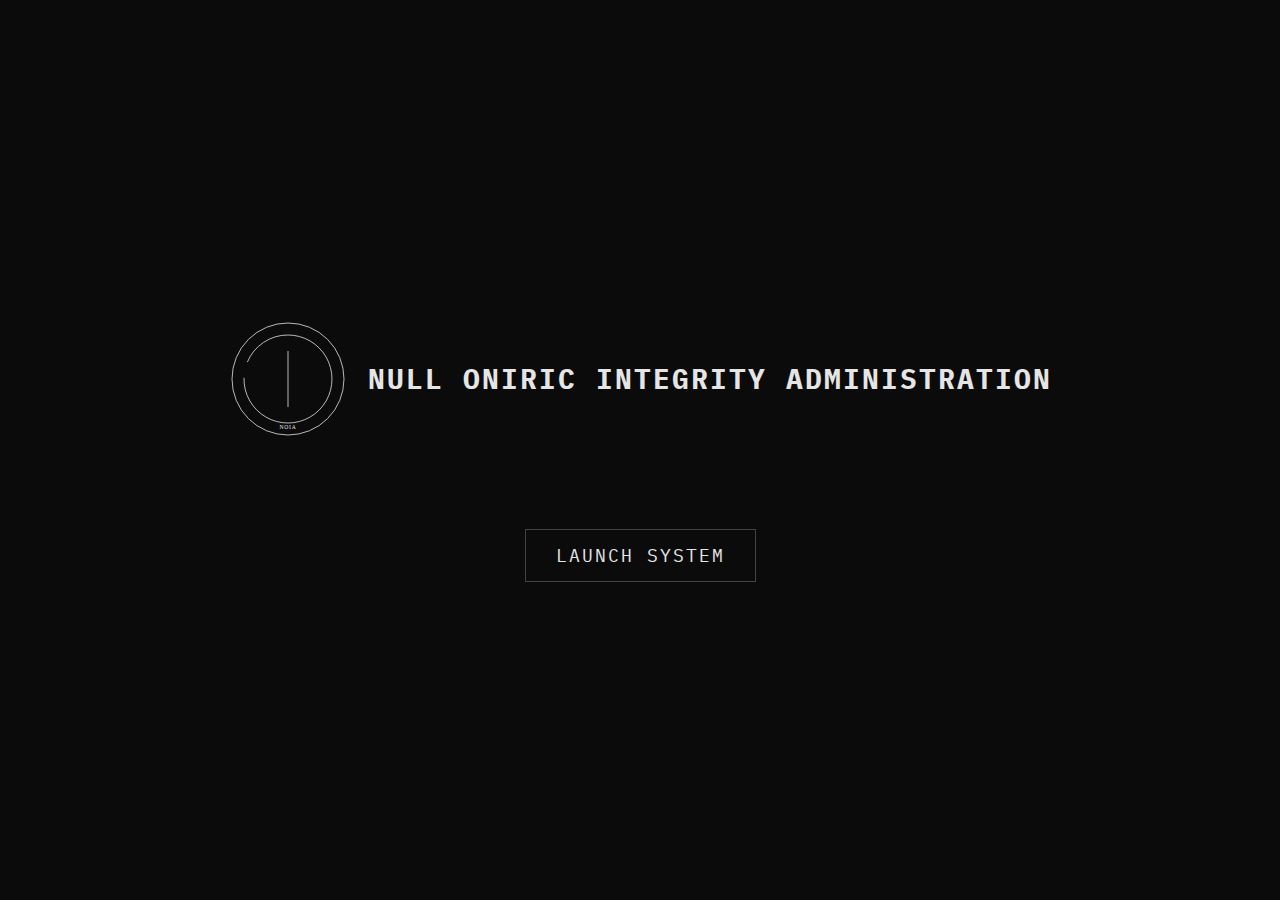
<file: index.html>
<!DOCTYPE html>
<html lang="en">
<head>
  <meta charset="UTF-8">
  <title>NOIA — System Access</title>
  <link rel="icon" type="image/svg+xml" href="Assets/noia-logo.svg">


  <!-- Fonts -->
  <link href="https://fonts.googleapis.com/css2?family=IBM+Plex+Mono:wght@400;600&display=swap" rel="stylesheet">

  <link rel="stylesheet" href="style.css">
</head>
<body class="launch-screen">
    <header>
      <div class="header-left">
        <img src="Assets/noia-logo.svg" alt="NOIA Seal" width="120">
      </div>
      <div class="header-right">
        <h1>NULL ONIRIC INTEGRITY ADMINISTRATION</h1>
      </div>
    </header>
  <div class="launch-container">
    <button class="launch-button" onclick="location.href='home.html'">
      LAUNCH SYSTEM
    </button>
  </div>

</body>
</html>
</file>
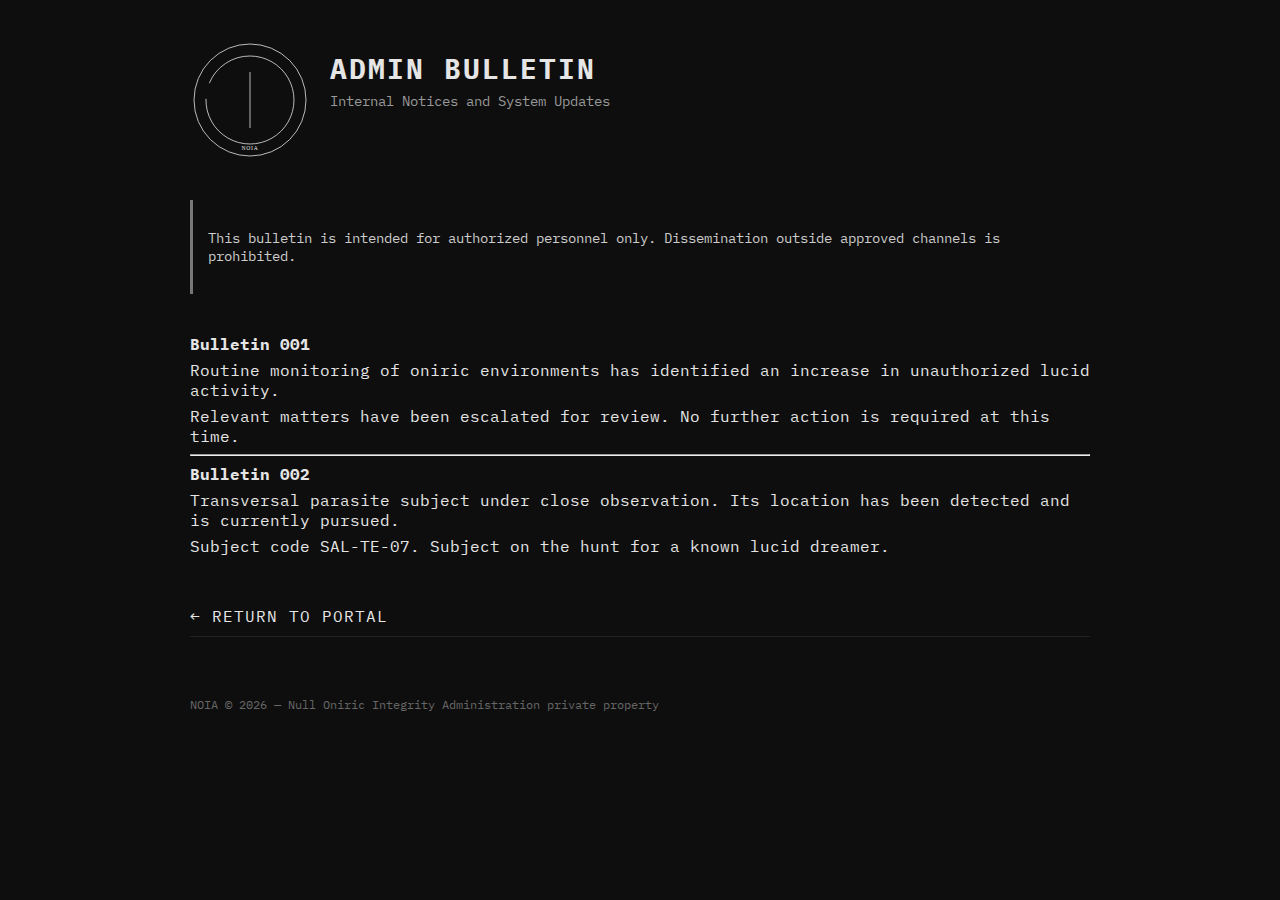
<file: admin-bulletin.html>
<!DOCTYPE html>
<html lang="en">
<head>
  <link rel="icon" type="image/svg+xml" href="Assets/noia-logo.svg">

  <!-- IBM Plex Mono font -->
  <link href="https://fonts.googleapis.com/css2?family=IBM+Plex+Mono:wght@400;600&display=swap" rel="stylesheet">
  <meta charset="UTF-8" />
  <title>NOIA — Admin Bulletin</title>
  <link rel="stylesheet" href="style.css" />
</head>
<body>

  <div class="container">
    <header>
      <div class="header-left">
        <img src="Assets/noia-logo.svg" alt="NOIA Seal" width="120">
      </div>
      <div class="header-right">
        <h1>ADMIN BULLETIN</h1>
        <p class="subtitle">Internal Notices and System Updates</p>
      </div>
    </header>

    <section class="warning">
      <p>
        This bulletin is intended for authorized personnel only.
        Dissemination outside approved channels is prohibited.
      </p>
    </section>

    <section class="status">
      <p><strong>Bulletin 001</strong></p>
      <p>
        Routine monitoring of oniric environments has identified
        an increase in unauthorized lucid activity.
      </p>
      <p>
        Relevant matters have been escalated for review.
        No further action is required at this time.
      </p>
    </section>
    <hr class="section-divider">
    <section class="status">
      <p><strong>Bulletin 002</strong></p>
      <p>
        Transversal parasite subject under close observation. 
        Its location has been detected and is currently pursued. 
      </p>
      <p>
        Subject code SAL-TE-07. 
        Subject on the hunt for a known lucid dreamer.
      </p>
    </section>

    <nav>
      <ul>
        <li>
          <a href="home.html">← RETURN TO PORTAL</a>
        </li>
      </ul>
    </nav>

    <footer>
      <p>NOIA © 2026 — Null Oniric Integrity Administration private property</p>
    </footer>
  </div>

</body>
</html>
</file>
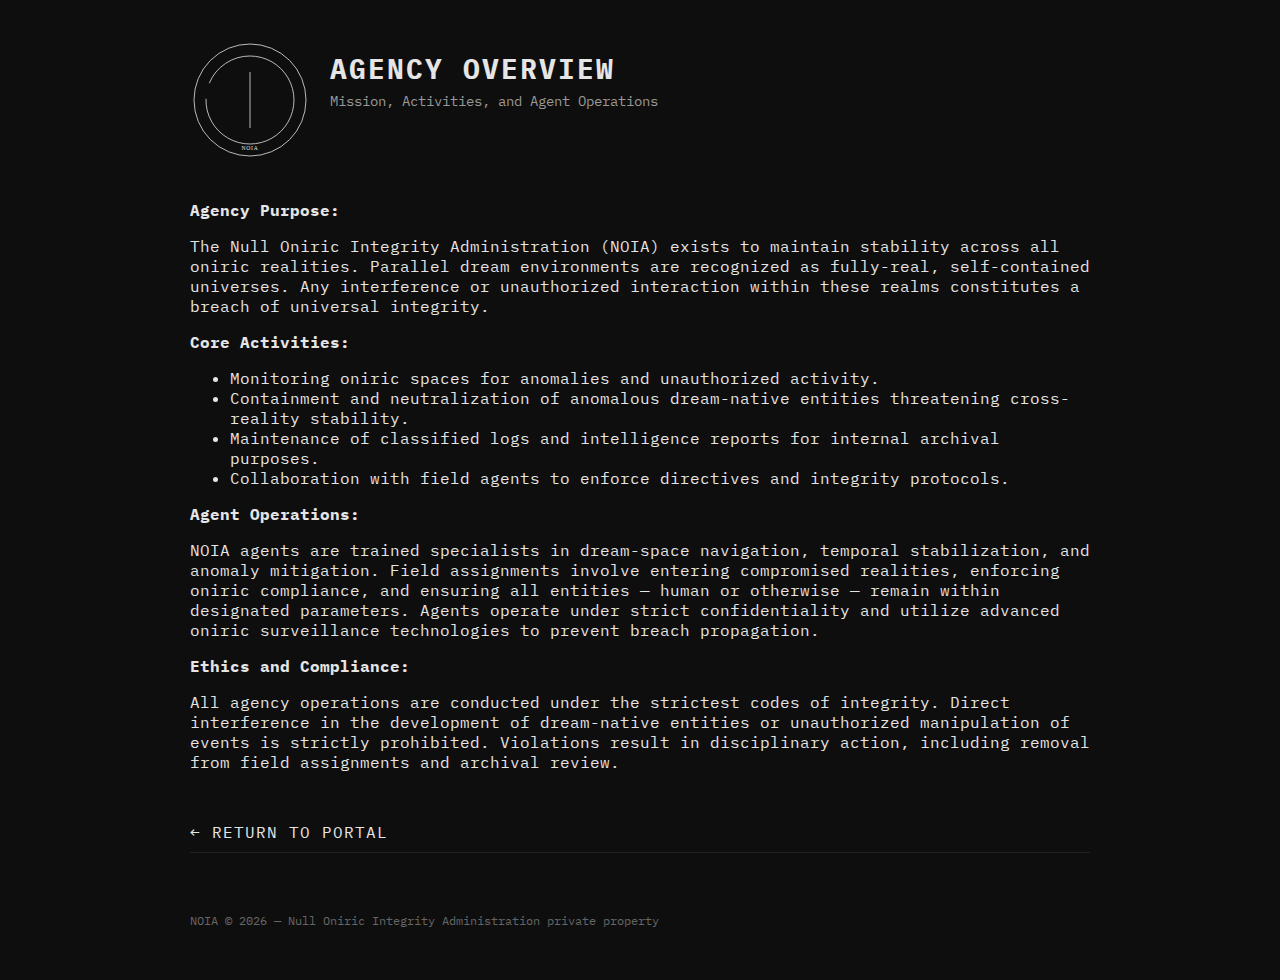
<file: agency-overview.html>
<!DOCTYPE html>
<html lang="en">
<head>
  <meta charset="UTF-8" />
  <title>NOIA — Agency Overview</title>

  <!-- Fonts -->
  <link href="https://fonts.googleapis.com/css2?family=IBM+Plex+Mono:wght@400;600&display=swap" rel="stylesheet">

  <link rel="icon" type="image/svg+xml" href="Assets/noia-logo.svg">
  <link rel="stylesheet" href="style.css" />
</head>
<body>

  <div class="container">
    <header>
      <div class="header-left">
        <img src="Assets/noia-logo.svg" alt="NOIA Seal" width="120">
      </div>
      <div class="header-right">
        <h1>AGENCY OVERVIEW</h1>
        <p class="subtitle">Mission, Activities, and Agent Operations</p>
      </div>
    </header>

    <section class="overview">
      <p class="section-title"><strong>Agency Purpose:</strong></p>
      <p>
        The Null Oniric Integrity Administration (NOIA) exists to maintain stability across all oniric realities. 
        Parallel dream environments are recognized as fully-real, self-contained universes.  
        Any interference or unauthorized interaction within these realms constitutes a breach of universal integrity.
      </p>

      <p class="section-title"><strong>Core Activities:</strong></p>
      <ul>
        <li>Monitoring oniric spaces for anomalies and unauthorized activity.</li>
        <li>Containment and neutralization of anomalous dream-native entities threatening cross-reality stability.</li>
        <li>Maintenance of classified logs and intelligence reports for internal archival purposes.</li>
        <li>Collaboration with field agents to enforce directives and integrity protocols.</li>
      </ul>

      <p class="section-title"><strong>Agent Operations:</strong></p>
      <p>
        NOIA agents are trained specialists in dream-space navigation, temporal stabilization, and anomaly mitigation.  
        Field assignments involve entering compromised realities, enforcing oniric compliance, and ensuring all entities — human or otherwise — remain within designated parameters.  
        Agents operate under strict confidentiality and utilize advanced oniric surveillance technologies to prevent breach propagation.
      </p>

      <p class="section-title"><strong>Ethics and Compliance:</strong></p>
      <p>
        All agency operations are conducted under the strictest codes of integrity.  
        Direct interference in the development of dream-native entities or unauthorized manipulation of events is strictly prohibited.  
        Violations result in disciplinary action, including removal from field assignments and archival review.
      </p>
    </section>

    <nav>
      <ul>
        <li><a href="home.html">← RETURN TO PORTAL</a></li>
      </ul>
    </nav>

    <footer>
      <p>NOIA © 2026 — Null Oniric Integrity Administration private property</p>
    </footer>
  </div>

</body>
</html>
</file>
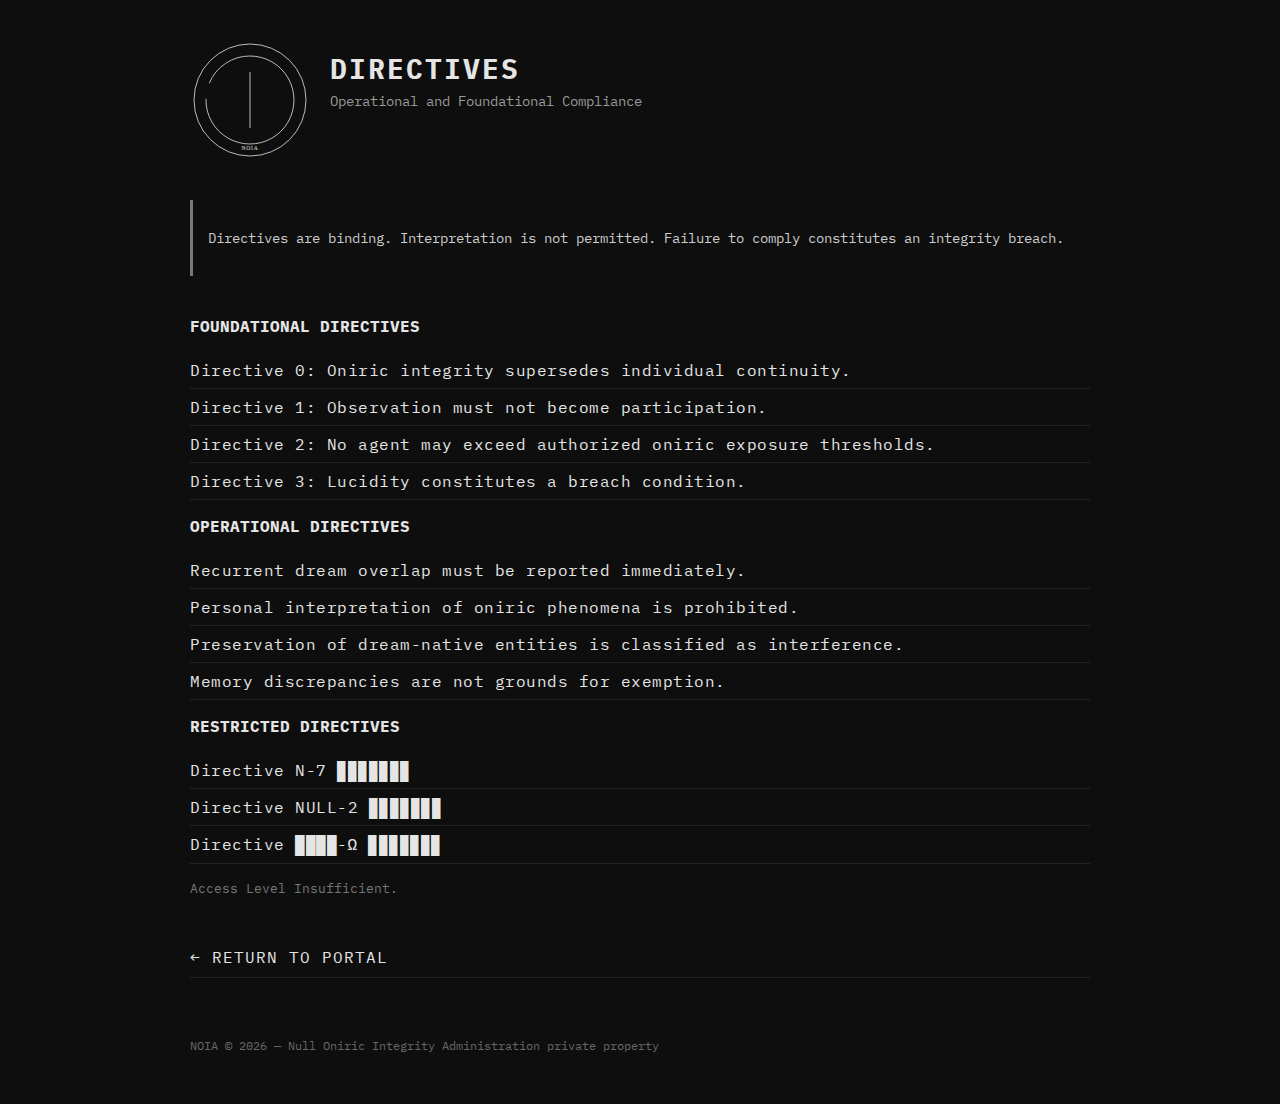
<file: directives.html>
<!DOCTYPE html>
<html lang="en">
<head>
  <!-- IBM Plex Mono font -->
  <link href="https://fonts.googleapis.com/css2?family=IBM+Plex+Mono:wght@400;600&display=swap" rel="stylesheet">
  <meta charset="UTF-8" />
  <title>NOIA — Directives</title>
  <link rel="stylesheet" href="style.css" />
</head>
<body>

  <div class="container">
    <header>
      <div class="header-left">
        <img src="Assets/noia-logo.svg" alt="NOIA Seal" width="120">
      </div>
      <div class="header-right">
        <h1>DIRECTIVES</h1>
        <p class="subtitle">Operational and Foundational Compliance</p>
      </div>
    </header>

    <section class="warning">
      <p>
        Directives are binding. Interpretation is not permitted.
        Failure to comply constitutes an integrity breach.
      </p>
    </section>

    <section class="status">
      <p><strong>FOUNDATIONAL DIRECTIVES</strong></p>
      <ul>
        <li>Directive 0: Oniric integrity supersedes individual continuity.</li>
        <li>Directive 1: Observation must not become participation.</li>
        <li>Directive 2: No agent may exceed authorized oniric exposure thresholds.</li>
        <li>Directive 3: Lucidity constitutes a breach condition.</li>
      </ul>
    </section>

    <section class="status">
      <p><strong>OPERATIONAL DIRECTIVES</strong></p>
      <ul>
        <li>Recurrent dream overlap must be reported immediately.</li>
        <li>Personal interpretation of oniric phenomena is prohibited.</li>
        <li>Preservation of dream-native entities is classified as interference.</li>
        <li>Memory discrepancies are not grounds for exemption.</li>
      </ul>
    </section>

    <section class="status">
      <p><strong>RESTRICTED DIRECTIVES</strong></p>
      <ul>
        <li>Directive N-7 ▉▉▉▉▉▉▉</li>
        <li>Directive NULL-2 ▉▉▉▉▉▉▉</li>
        <li>Directive ████-Ω ▉▉▉▉▉▉▉</li>
      </ul>
      <p style="color:#777; font-size:13px;">
        Access Level Insufficient.
      </p>
    </section>

    <nav>
      <ul>
        <li>
          <a href="home.html">← RETURN TO PORTAL</a>
        </li>
      </ul>
    </nav>

    <footer>
      <p>NOIA © 2026 — Null Oniric Integrity Administration private property</p>
    </footer>
  </div>

</body>
</html>
</file>
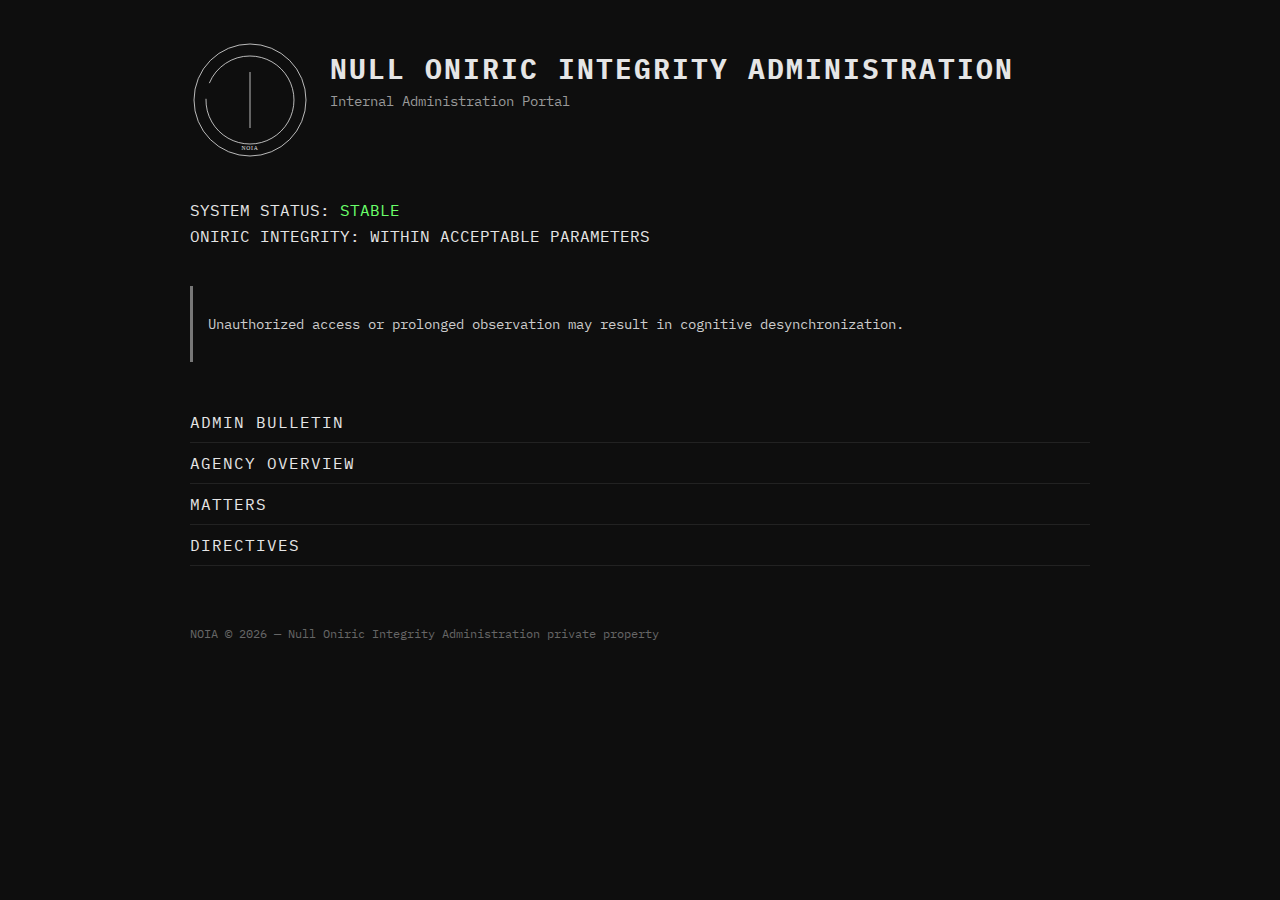
<file: home.html>
<!DOCTYPE html>
<html lang="en">
<head>
  <link rel="icon" type="image/svg+xml" href="Assets/noia-logo.svg">

  <!-- Special Elite font -->
  <link href="https://fonts.googleapis.com/css2?family=Special+Elite&display=swap" rel="stylesheet">
  <!-- IBM Plex Mono font -->
  <link href="https://fonts.googleapis.com/css2?family=IBM+Plex+Mono:wght@400;600&display=swap" rel="stylesheet">
  <meta charset="UTF-8" />
  <title>NOIA — Internal Administration Portal</title>
  <link rel="stylesheet" href="style.css" />
</head>
<body>

  <div class="container">
    <header>
    <div class="header-left">
        <img src="Assets/noia-logo.svg" alt="NOIA Seal" width="120">
    </div>
    <div class="header-right">
        <h1>NULL ONIRIC INTEGRITY ADMINISTRATION</h1>
        <p class="subtitle">Internal Administration Portal</p>
    </div>
    </header>


    <section class="status">
      <p>SYSTEM STATUS: <span class="ok">STABLE</span></p>
      <p>ONIRIC INTEGRITY: WITHIN ACCEPTABLE PARAMETERS</p>
    </section>

    <section class="warning">
      <p>
        Unauthorized access or prolonged observation may result in
        cognitive desynchronization.
      </p>
    </section>

    <nav>
      <ul>
        <li><a href="admin-bulletin.html">ADMIN BULLETIN</a></li>
        <li><a href="agency-overview.html">AGENCY OVERVIEW</a></li>
        <li><a href="matters.html">MATTERS</a></li>
        <li><a href="directives.html">DIRECTIVES</a></li>
      </ul>
    </nav>

    <footer>
      <p>NOIA © 2026 — Null Oniric Integrity Administration private property</p>
    </footer>
  </div>

</body>
</html>
</file>
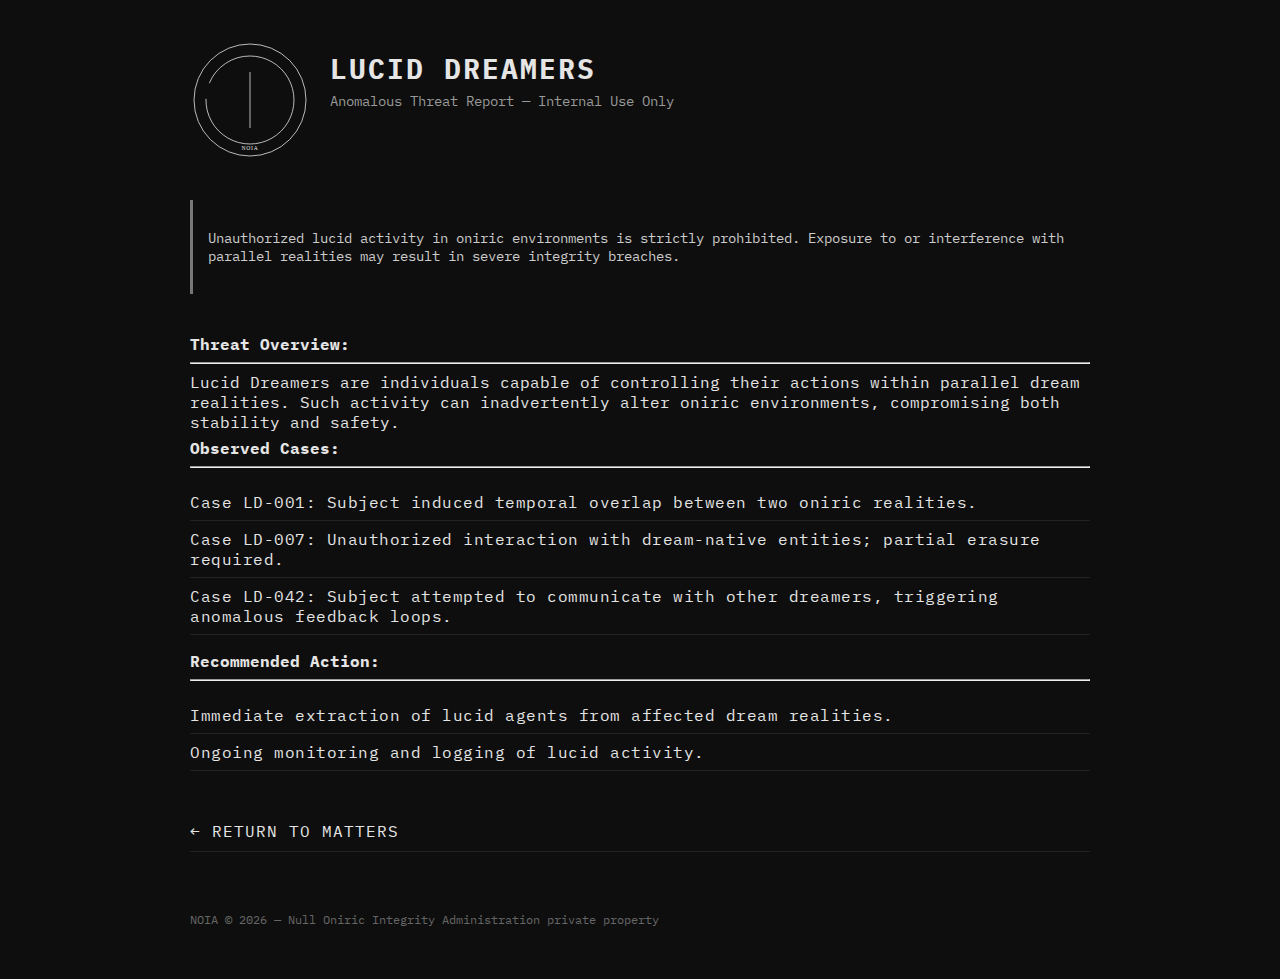
<file: lucid-dreamer.html>
<!DOCTYPE html>
<html lang="en">
<head>
  <meta charset="UTF-8" />
  <title>NOIA — Lucid Dreamers</title>

  <!-- Fonts -->
  <link href="https://fonts.googleapis.com/css2?family=IBM+Plex+Mono:wght@400;600&display=swap" rel="stylesheet">

  <link rel="icon" type="image/svg+xml" href="Assets/noia-logo.svg">
  <link rel="stylesheet" href="style.css" />
</head>
<body>

  <div class="container">
    <header>
      <div class="header-left">
        <img src="Assets/noia-logo.svg" alt="NOIA Seal" width="120">
      </div>
      <div class="header-right">
        <h1>LUCID DREAMERS</h1>
        <p class="subtitle">Anomalous Threat Report — Internal Use Only</p>
      </div>
    </header>

    <section class="warning">
      <p>
        Unauthorized lucid activity in oniric environments is strictly prohibited.
        Exposure to or interference with parallel realities may result in severe integrity breaches.
      </p>
    </section>

    <section class="status">
      <p><strong>Threat Overview:</strong></p>
      <hr class="section-divider">
      <p>
        Lucid Dreamers are individuals capable of controlling their actions within parallel dream realities.
        Such activity can inadvertently alter oniric environments, compromising both stability and safety.
      </p>

      <p><strong>Observed Cases:</strong></p>
      <hr class="section-divider">
      <ul>
        <li>Case LD-001: Subject induced temporal overlap between two oniric realities.</li>
        <li>Case LD-007: Unauthorized interaction with dream-native entities; partial erasure required.</li>
        <li>Case LD-042: Subject attempted to communicate with other dreamers, triggering anomalous feedback loops.</li>
      </ul>

      <p><strong>Recommended Action:</strong></p>
      <hr class="section-divider">
      <ul>
        <li>Immediate extraction of lucid agents from affected dream realities.</li>
        <li>Ongoing monitoring and logging of lucid activity.</li>
      </ul>
    </section>

    <nav>
      <ul>
        <li><a href="matters.html">← RETURN TO MATTERS</a></li>
      </ul>
    </nav>

    <footer>
      <p>NOIA © 2026 — Null Oniric Integrity Administration private property</p>
    </footer>
  </div>

</body>
</html>
</file>
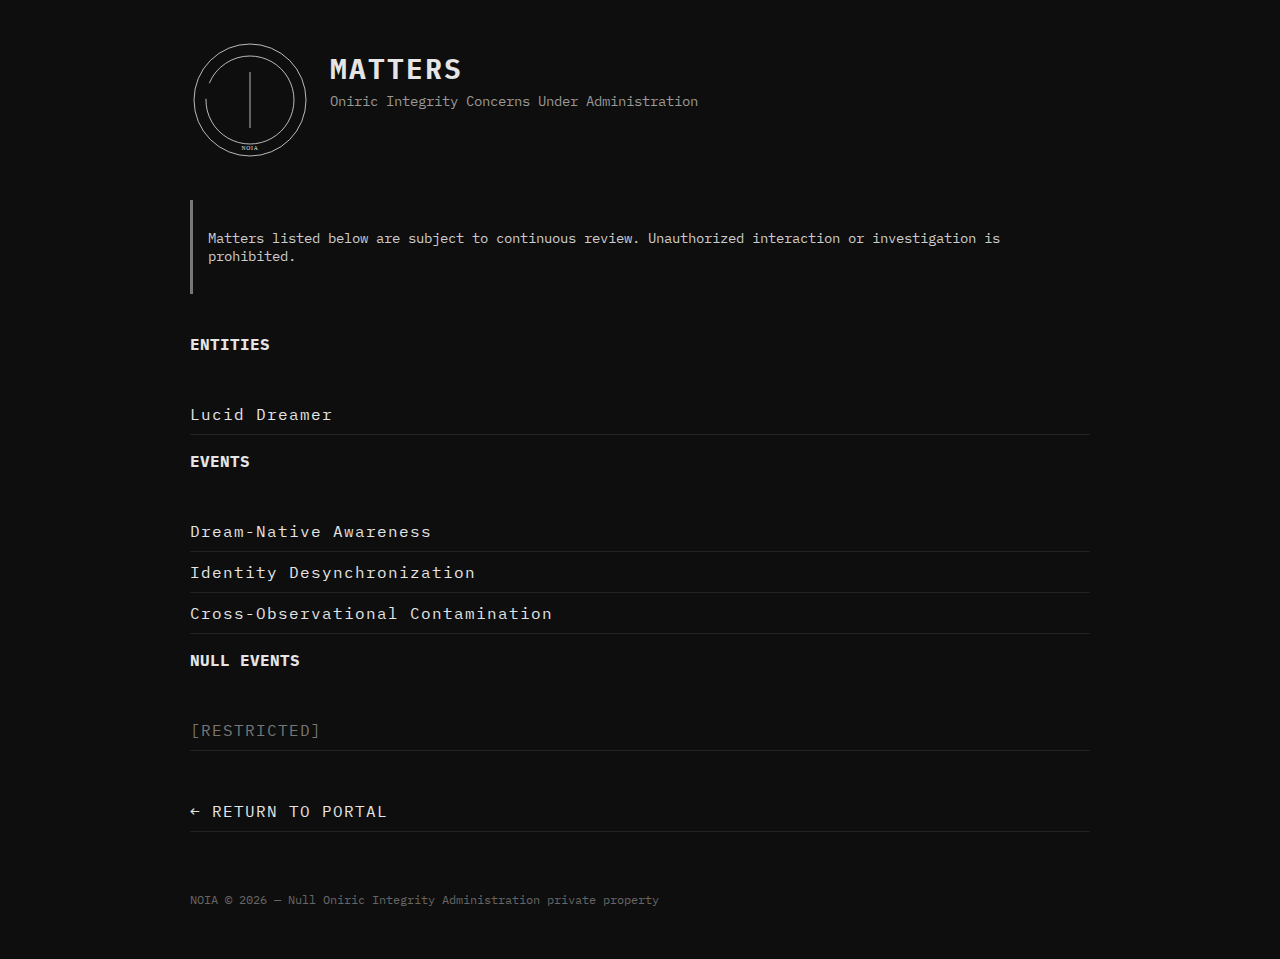
<file: matters.html>
<!DOCTYPE html>
<html lang="en">
<head>
  <link rel="icon" type="image/svg+xml" href="Assets/noia-logo.svg">

  <!-- IBM Plex Mono font -->
  <link href="https://fonts.googleapis.com/css2?family=IBM+Plex+Mono:wght@400;600&display=swap" rel="stylesheet">
  <meta charset="UTF-8" />
  <title>NOIA — Matters</title>
  <link rel="stylesheet" href="style.css" />
</head>
<body>

  <div class="container">
    <header>
      <div class="header-left">
        <img src="Assets/noia-logo.svg" alt="NOIA Seal" width="120">
      </div>
      <div class="header-right">
        <h1>MATTERS</h1>
        <p class="subtitle">Oniric Integrity Concerns Under Administration</p>
      </div>
    </header>

    <section class="warning">
      <p>
        Matters listed below are subject to continuous review.
        Unauthorized interaction or investigation is prohibited.
      </p>
    </section>

      <nav>
      <p class="section-title"><strong>ENTITIES</strong></p>
      <ul>
        <li><a href="lucid-dreamer.html">Lucid Dreamer</a></li>
      </ul>
    </nav>
    
    <nav>
      <p class="section-title"><strong>EVENTS</strong></p>
    <ul>
      <li>Dream-Native Awareness</li>
      <li>Identity Desynchronization</li>
      <li>Cross-Observational Contamination</li>
    </ul>
  </nav>

    <nav>
      <p class="section-title"><strong>NULL EVENTS</strong></p>
      <ul>
        <li><span style="color:#777;">[RESTRICTED]</span></li>
      </ul>
    <nav>


    <nav>
      <ul>
        <li>
          <a href="home.html">← RETURN TO PORTAL</a>
        </li>
      </ul>
    </nav>

    <footer>
      <p>NOIA © 2026 — Null Oniric Integrity Administration private property</p>
    </footer>
  </div>

</body>
</html>
</file>
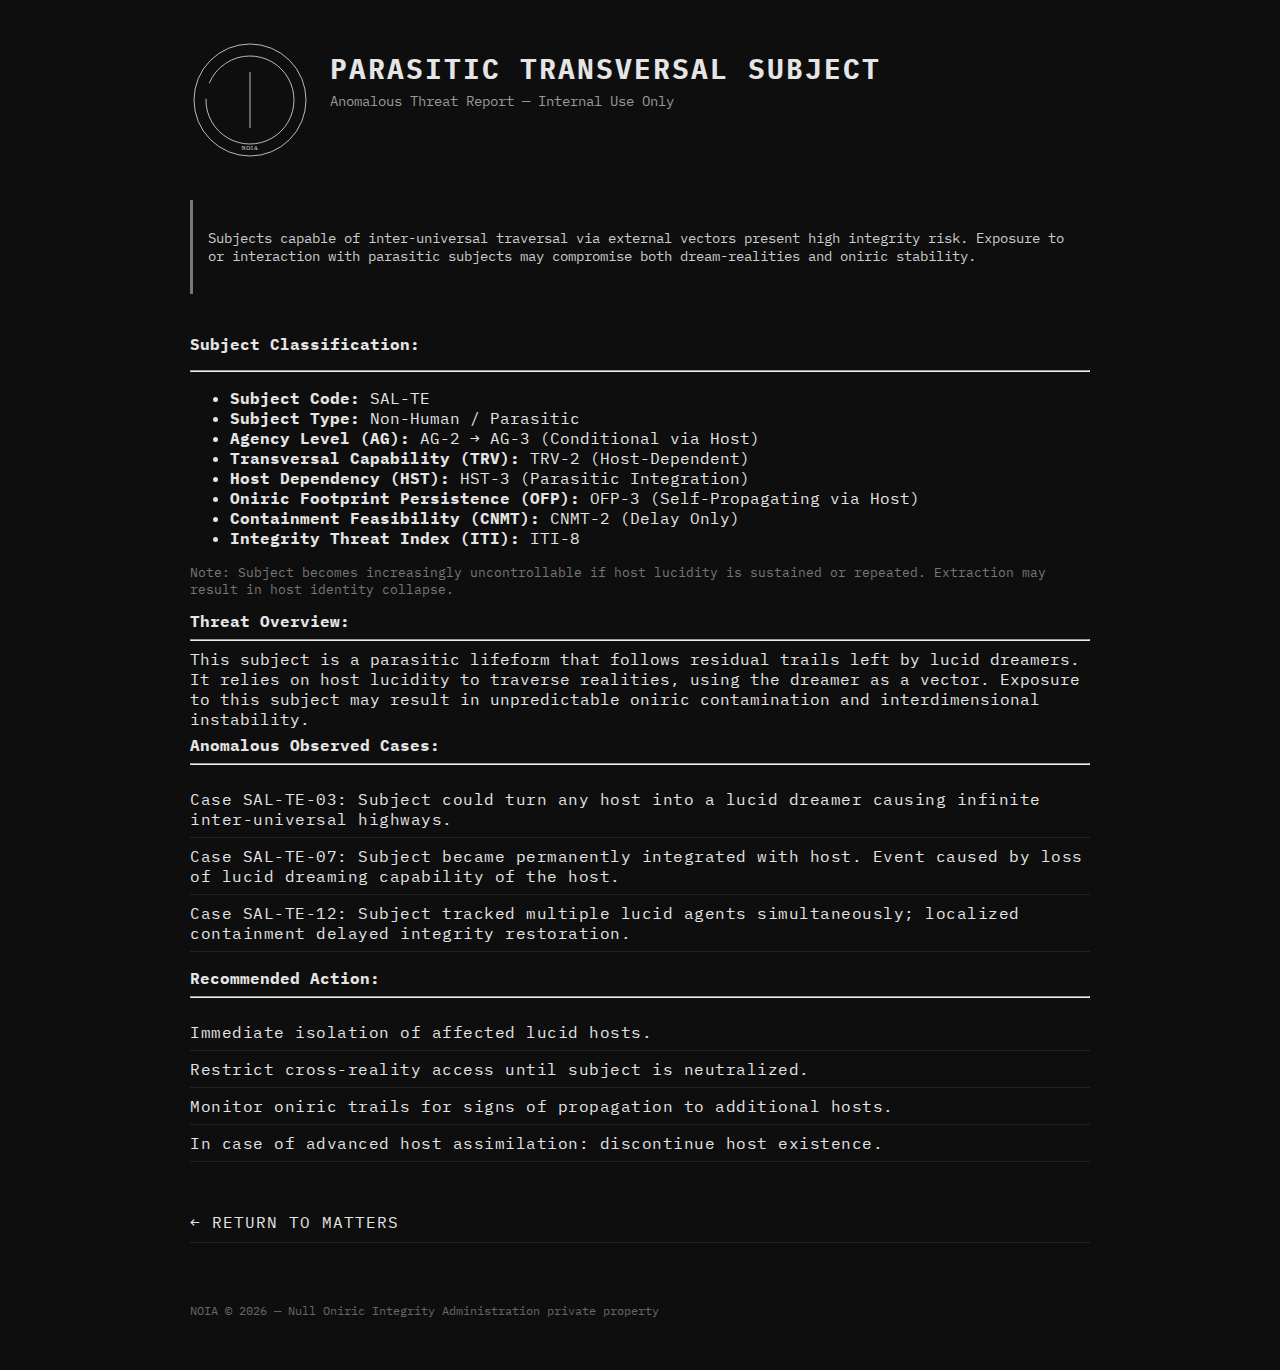
<file: transversal-parasite.html>
<!DOCTYPE html>
<html lang="en">
<head>
  <meta charset="UTF-8" />
  <title>NOIA — SAL-TE</title>

  <!-- Fonts -->
  <link href="https://fonts.googleapis.com/css2?family=IBM+Plex+Mono:wght@400;600&display=swap" rel="stylesheet">

  <link rel="icon" type="image/svg+xml" href="Assets/noia-logo.svg">
  <link rel="stylesheet" href="style.css" />
</head>
<body>

  <div class="container">
    <header>
      <div class="header-left">
        <img src="Assets/noia-logo.svg" alt="NOIA Seal" width="120">
      </div>
      <div class="header-right">
        <h1>PARASITIC TRANSVERSAL SUBJECT</h1>
        <p class="subtitle">Anomalous Threat Report — Internal Use Only</p>
      </div>
    </header>

    <section class="warning">
      <p>
        Subjects capable of inter-universal traversal via external vectors present high integrity risk.
        Exposure to or interaction with parasitic subjects may compromise both dream-realities and oniric stability.
      </p>
    </section>

    <p><strong>Subject Classification:</strong></p>
    <hr class="section-divider">

    <ul>
      <li><strong>Subject Code:</strong> SAL-TE</li>
      <li><strong>Subject Type:</strong> Non-Human / Parasitic</li>
      <li><strong>Agency Level (AG):</strong> AG-2 → AG-3 (Conditional via Host)</li>
      <li><strong>Transversal Capability (TRV):</strong> TRV-2 (Host-Dependent)</li>
      <li><strong>Host Dependency (HST):</strong> HST-3 (Parasitic Integration)</li>
      <li><strong>Oniric Footprint Persistence (OFP):</strong> OFP-3 (Self-Propagating via Host)</li>
      <li><strong>Containment Feasibility (CNMT):</strong> CNMT-2 (Delay Only)</li>
      <li><strong>Integrity Threat Index (ITI):</strong> ITI-8</li>
    </ul>

    <p style="color:#777; font-size:13px;">
      Note: Subject becomes increasingly uncontrollable if host lucidity is sustained or repeated. Extraction may result in host identity collapse.
    </p>
    
    <section class="status">
      <p><strong>Threat Overview:</strong></p>
      <hr class="section-divider">
      <p>
        This subject is a parasitic lifeform that follows residual trails left by lucid dreamers.
        It relies on host lucidity to traverse realities, using the dreamer as a vector.
        Exposure to this subject may result in unpredictable oniric contamination and interdimensional instability.
      </p>

      <p><strong>Anomalous Observed Cases:</strong></p>
      <hr class="section-divider">
      <ul>
        <li>Case SAL-TE-03: Subject could turn any host into a lucid dreamer causing infinite inter-universal highways.</li>
        <li>Case SAL-TE-07: Subject became permanently integrated with host. Event caused by loss of lucid dreaming capability of the host.</li>
        <li>Case SAL-TE-12: Subject tracked multiple lucid agents simultaneously; localized containment delayed integrity restoration.</li>
      </ul>

      <p><strong>Recommended Action:</strong></p>
      <hr class="section-divider">
      <ul>
        <li>Immediate isolation of affected lucid hosts.</li>
        <li>Restrict cross-reality access until subject is neutralized.</li>
        <li>Monitor oniric trails for signs of propagation to additional hosts.</li>
        <li>In case of advanced host assimilation: discontinue host existence.</li>
      </ul>
    </section>

    <nav>
      <ul>
        <li><a href="matters.html">← RETURN TO MATTERS</a></li>
      </ul>
    </nav>

    <footer>
      <p>NOIA © 2026 — Null Oniric Integrity Administration private property</p>
    </footer>
  </div>

</body>
</html>
</file>
<file: style.css>
body {
  margin: 0;
  padding: 0;
  background-color: #0e0e0e;
  color: #e5e5e5;
  font-family: 'IBM Plex Mono', monospace;

}

.container {
  max-width: 900px;
  margin: 0 auto;
  padding: 40px;
}


header {
  font-family: 'IBM Plex Mono', monospace;
  display: flex;
  align-items: center;
  gap: 20px;
  margin-bottom: 40px;

}

.header-left img {
  display: block;
  width: 120px;
}

.header-right h1 {
  font-family: 'IBM Plex Mono', monospace;
  font-size: 28px;
  letter-spacing: 2px;
  margin: 0;
}

.header-right .subtitle {
  font-family: 'IBM Plex Mono', monospace;
  font-size: 14px;
  color: #999;
  margin-top: 5px;
}


.subtitle {
  font-size: 14px;
  color: #999;
  margin-bottom: 40px;
}

.status p {
  margin: 6px 0;
}

.status ul {
  list-style: none;
  padding-left: 0;
}

.status li {
  padding: 8px 0;
  border-bottom: 1px solid #222;
  letter-spacing: 0.5px;
}


.ok {
  color: #6aff6a;
}

.warning {
  margin: 40px 0;
  padding: 15px;
  border-left: 3px solid #777;
  font-size: 14px;
  color: #ccc;
}

nav ul {
  list-style: none;
  padding: 0;
  margin-top: 40px;
}


nav li {
  padding: 10px 0;
  border-bottom: 1px solid #222;
  letter-spacing: 1px;
  cursor: default;
}

nav a {
  text-decoration: none;
  color: #e5e5e5;
  display: block;
}

nav a:hover {
  color: #ffffff;
  background-color: #1a1a1a;
}

/* LAUNCH SCREEN */
.launch-screen {
  background-color: #0b0b0b;
  min-height: 100vh;
  display: flex;
  flex-direction: column;
  align-items: center;
  justify-content: center;
}


.launch-container {
  margin-top: 50px;
  display: flex;
  justify-content: center;
}


.launch-logo {
  width: 160px;
  margin-bottom: 40px;
  opacity: 0.9;
}


.launch-button {
  font-family: 'IBM Plex Mono', monospace;
  font-size: 18px;
  letter-spacing: 2px;
  padding: 14px 30px;
  background-color: transparent;
  color: #e5e5e5;
  border: 1px solid #444;
  cursor: pointer;
  transition: all 0.2s ease;
}

.launch-button:hover {
  background-color: #1a1a1a;
  border-color: #777;
}



footer {
  font-family: 'IBM Plex Mono', monospace;
  margin-top: 60px;
  font-size: 12px;
  color: #666;
}
</file>
